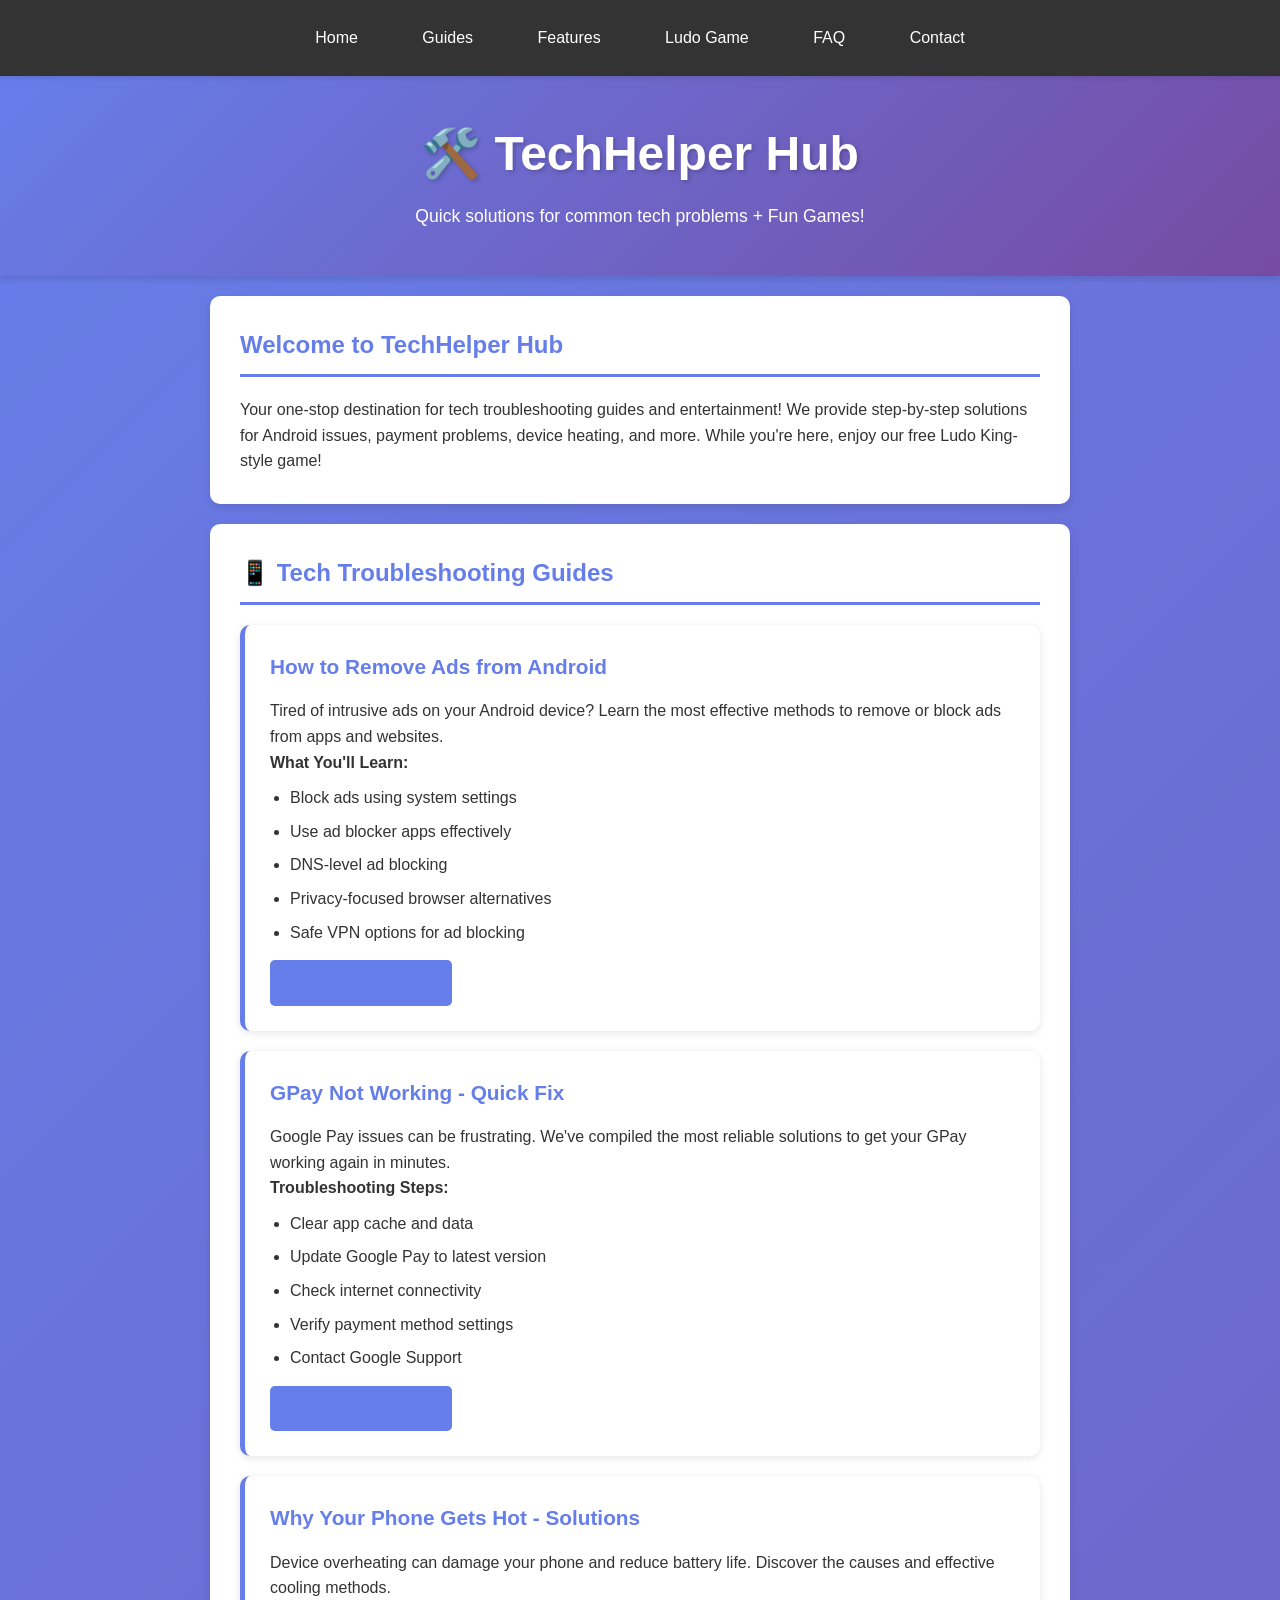
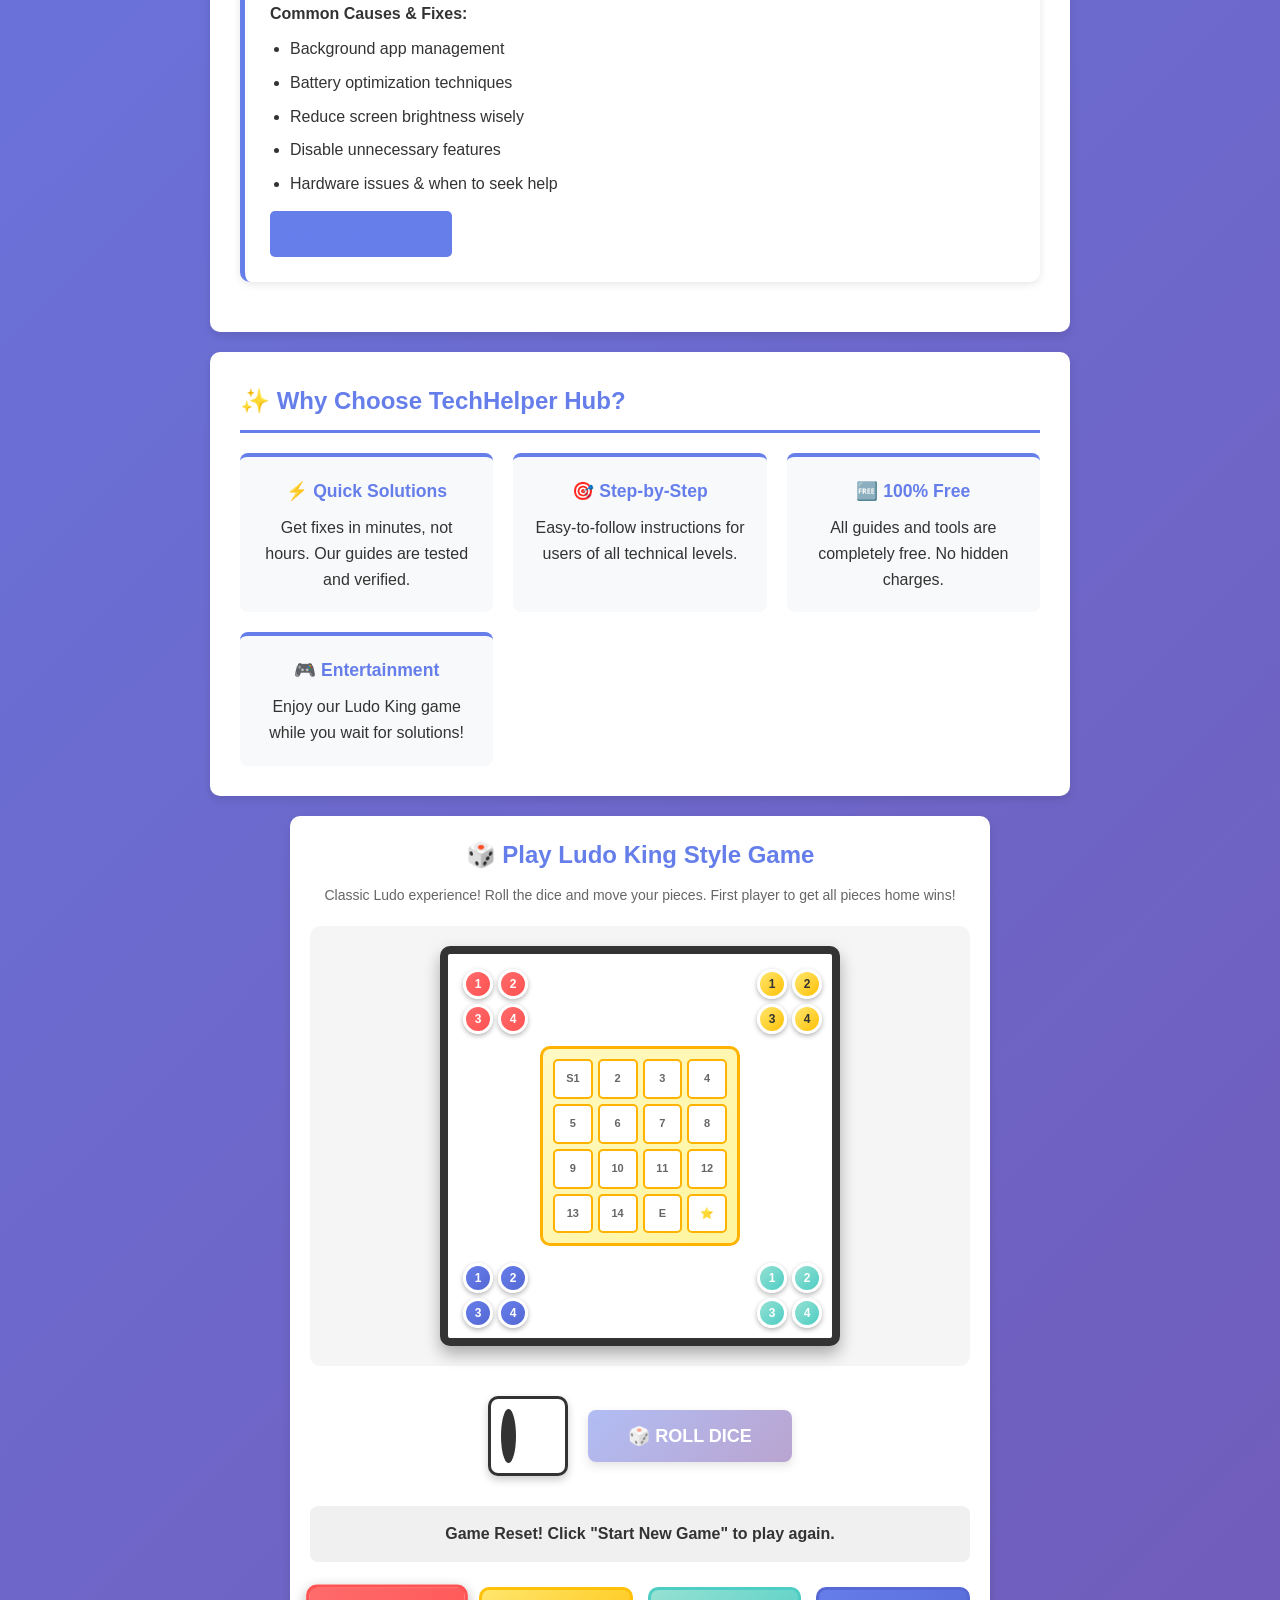
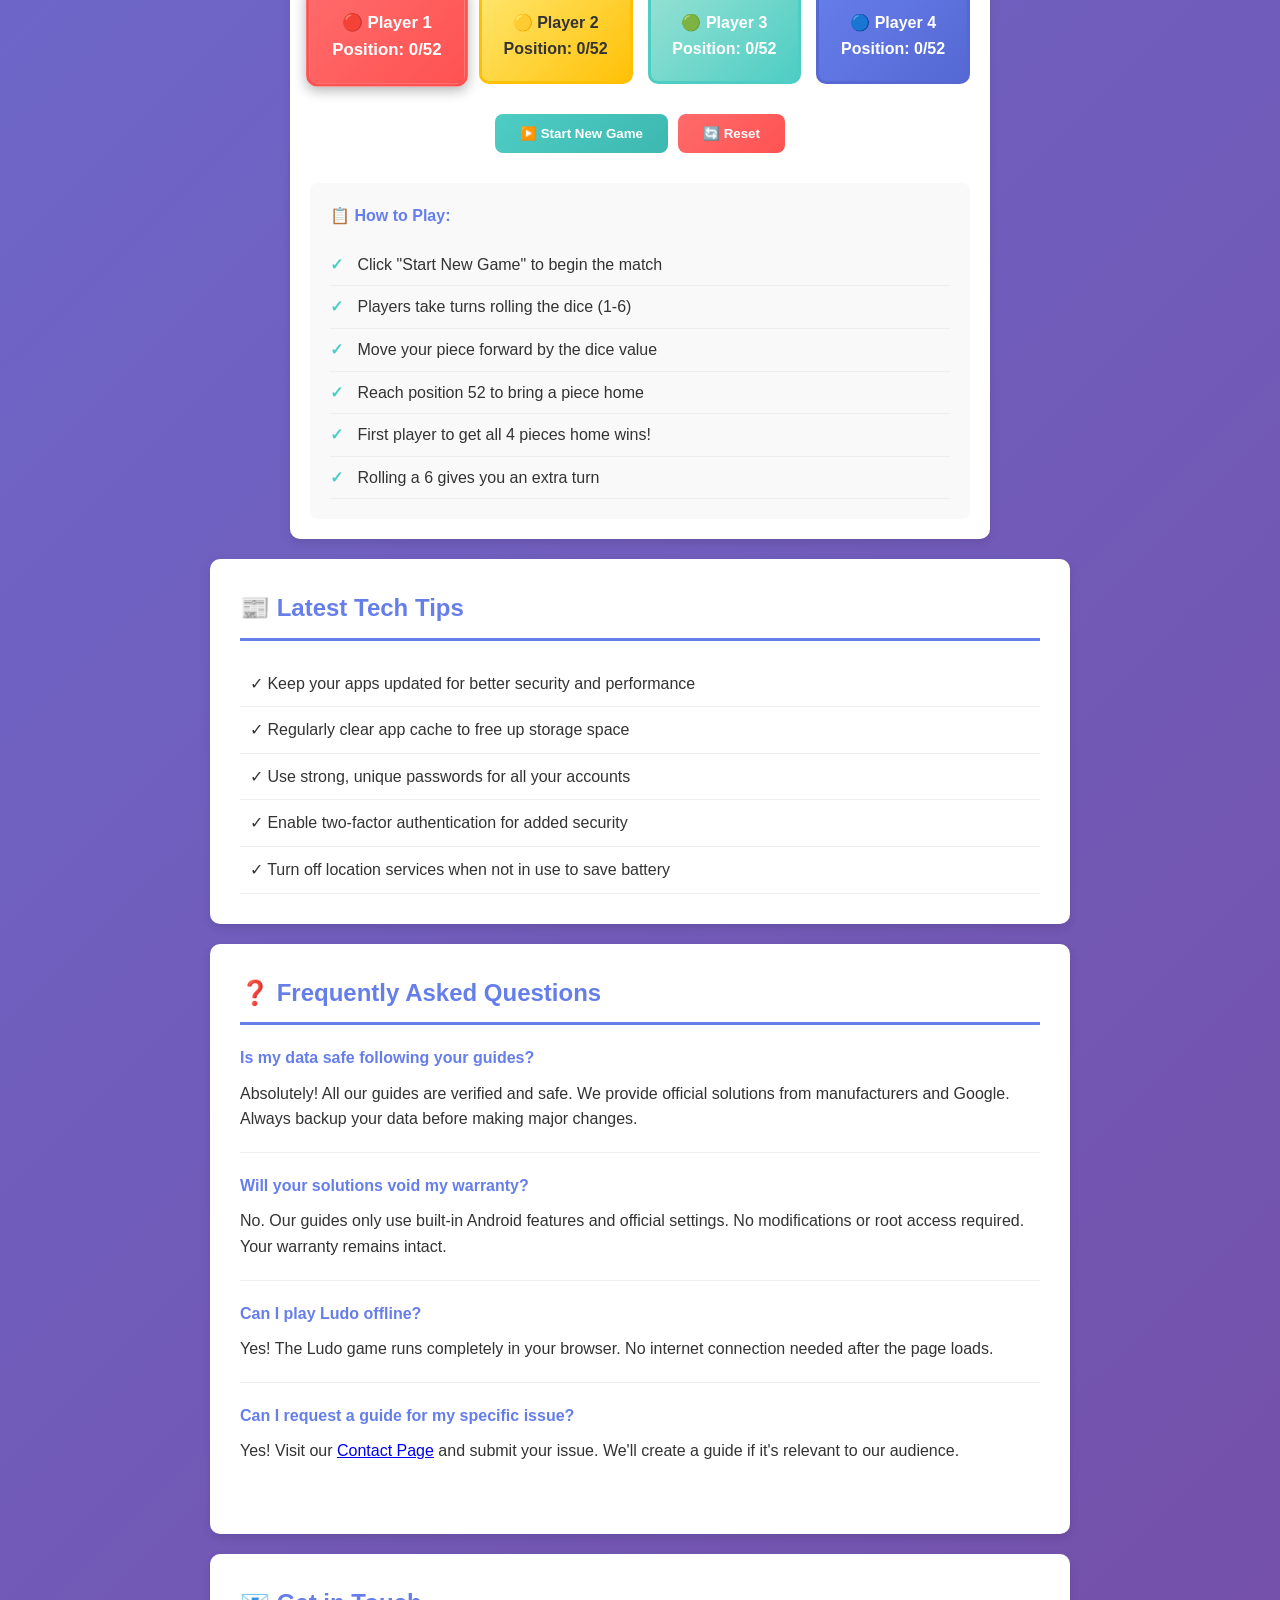
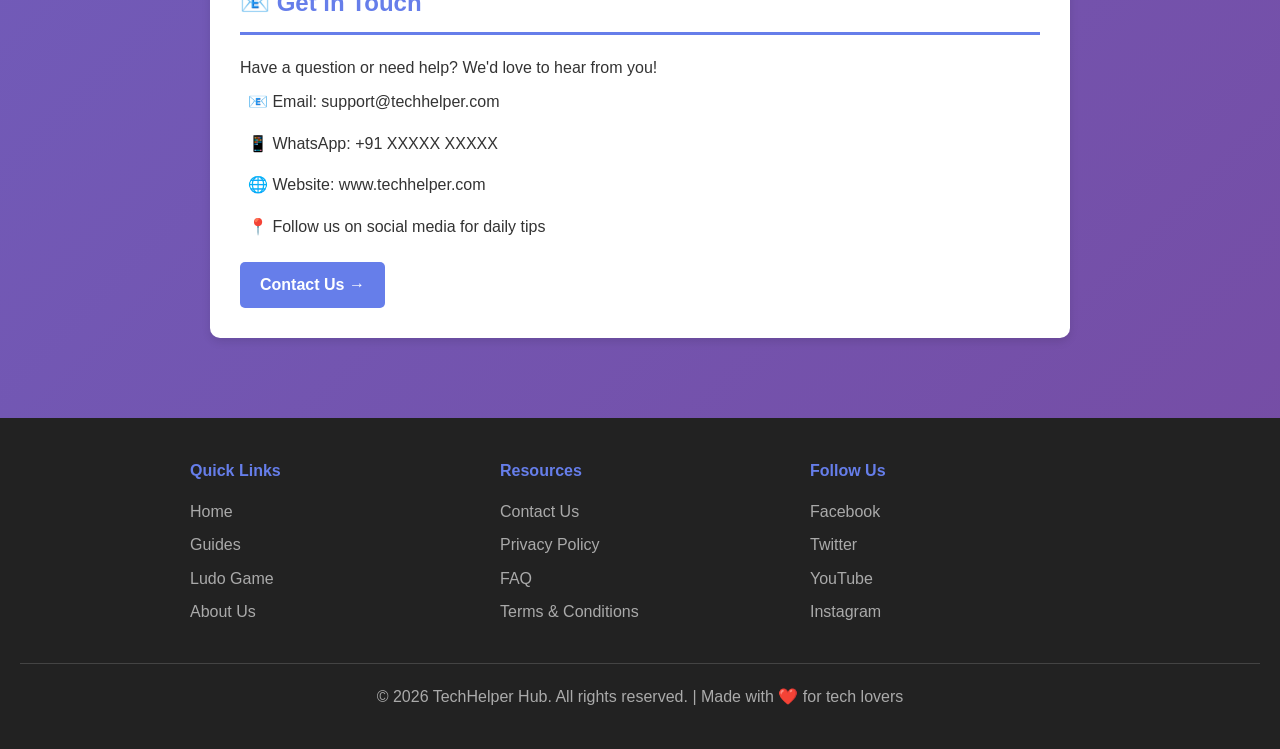
<file: index.html>
<!DOCTYPE html>
<html lang="en">
<head>
    <meta charset="UTF-8">
    <meta name="viewport" content="width=device-width, initial-scale=1.0">
    <title>TechHelper Hub - Your Tech Solutions</title>
    <link rel="stylesheet" href="style.css">
    
    <!-- PopAds Script -->
    <script src="https://a.adcdn.net/popads.js"></script>
    <script>
        PopAds.init(123456); // Replace 123456 with your PopAds Site ID
    </script>
    
    <style>
        /* Ludo King Style Game */
        #ludoContainer {
            max-width: 700px;
            margin: 20px auto;
            padding: 20px;
            background: white;
            border-radius: 10px;
            box-shadow: 0 4px 8px rgba(0, 0, 0, 0.1);
        }

        .ludoGameWrapper {
            display: flex;
            justify-content: center;
            align-items: center;
            background: #f5f5f5;
            padding: 20px;
            border-radius: 10px;
        }

        #ludoBoard {
            width: 400px;
            height: 400px;
            position: relative;
            background: white;
            border: 8px solid #333;
            border-radius: 10px;
            box-shadow: 0 8px 16px rgba(0, 0, 0, 0.3);
        }

        /* Board Sections - Ludo King Style */
        .boardSection {
            position: absolute;
            width: 100px;
            height: 100px;
            border: 1px solid #ddd;
        }

        .boardSection.red {
            top: 0;
            left: 0;
            background: linear-gradient(135deg, #FF6B6B 0%, #FF5252 100%);
        }

        .boardSection.yellow {
            top: 0;
            right: 0;
            background: linear-gradient(135deg, #FFE66D 0%, #FFC107 100%);
        }

        .boardSection.green {
            bottom: 0;
            right: 0;
            background: linear-gradient(135deg, #95E1D3 0%, #4ECDC4 100%);
        }

        .boardSection.blue {
            bottom: 0;
            left: 0;
            background: linear-gradient(135deg, #667eea 0%, #5568d3 100%);
        }

        /* Center Playfield */
        .centerField {
            position: absolute;
            top: 50%;
            left: 50%;
            transform: translate(-50%, -50%);
            width: 200px;
            height: 200px;
            background: linear-gradient(135deg, #FFF9C4 0%, #FFF59D 100%);
            border: 3px solid #FFB300;
            border-radius: 10px;
            display: grid;
            grid-template-columns: repeat(4, 1fr);
            gap: 5px;
            padding: 10px;
            z-index: 10;
        }

        .pathSquare {
            background: white;
            border: 2px solid #FFB300;
            border-radius: 5px;
            display: flex;
            align-items: center;
            justify-content: center;
            font-size: 11px;
            font-weight: bold;
            color: #666;
        }

        .playerHome {
            position: absolute;
            width: 80px;
            height: 80px;
            display: grid;
            grid-template-columns: 1fr 1fr;
            gap: 5px;
            padding: 10px;
            z-index: 5;
        }

        .playerHome.red {
            top: 5px;
            left: 5px;
        }

        .playerHome.yellow {
            top: 5px;
            right: 5px;
        }

        .playerHome.green {
            bottom: 5px;
            right: 5px;
        }

        .playerHome.blue {
            bottom: 5px;
            left: 5px;
        }

        .ludoPiece {
            width: 30px;
            height: 30px;
            border-radius: 50%;
            border: 3px solid white;
            display: flex;
            align-items: center;
            justify-content: center;
            font-weight: bold;
            font-size: 12px;
            cursor: grab;
            box-shadow: 0 2px 5px rgba(0, 0, 0, 0.3);
            transition: all 0.3s;
            color: white;
        }

        .ludoPiece:hover {
            transform: scale(1.1);
            box-shadow: 0 4px 8px rgba(0, 0, 0, 0.4);
        }

        .ludoPiece.red { background: linear-gradient(135deg, #FF6B6B 0%, #FF5252 100%); }
        .ludoPiece.yellow { background: linear-gradient(135deg, #FFE66D 0%, #FFC107 100%); color: #333; }
        .ludoPiece.green { background: linear-gradient(135deg, #95E1D3 0%, #4ECDC4 100%); }
        .ludoPiece.blue { background: linear-gradient(135deg, #667eea 0%, #5568d3 100%); }

        .ludoControls {
            text-align: center;
            margin: 30px 0;
        }

        .diceSection {
            display: flex;
            justify-content: center;
            align-items: center;
            gap: 20px;
            margin: 25px 0;
            flex-wrap: wrap;
        }

        .diceFace {
            width: 80px;
            height: 80px;
            background: white;
            border: 3px solid #333;
            border-radius: 10px;
            display: grid;
            grid-template-columns: 1fr 1fr 1fr;
            gap: 5px;
            padding: 10px;
            box-shadow: 0 4px 8px rgba(0, 0, 0, 0.2);
            position: relative;
        }

        .diceDot {
            background: #333;
            border-radius: 50%;
            animation: rollDice 0.3s;
        }

        @keyframes rollDice {
            0% { transform: rotate(0deg) scale(1); }
            50% { transform: rotate(180deg) scale(1.1); }
            100% { transform: rotate(360deg) scale(1); }
        }

        .diceButton {
            background: linear-gradient(135deg, #667eea 0%, #764ba2 100%);
            color: white;
            border: none;
            padding: 15px 40px;
            font-size: 18px;
            font-weight: bold;
            border-radius: 8px;
            cursor: pointer;
            transition: all 0.3s;
            box-shadow: 0 4px 8px rgba(0, 0, 0, 0.2);
        }

        .diceButton:hover {
            transform: translateY(-3px);
            box-shadow: 0 6px 12px rgba(0, 0, 0, 0.3);
        }

        .diceButton:active {
            transform: translateY(-1px);
        }

        .diceButton:disabled {
            opacity: 0.5;
            cursor: not-allowed;
        }

        .playerStatus {
            display: grid;
            grid-template-columns: repeat(auto-fit, minmax(140px, 1fr));
            gap: 15px;
            margin: 25px 0;
        }

        .playerInfo {
            padding: 20px;
            border-radius: 10px;
            color: white;
            font-weight: bold;
            text-align: center;
            border: 3px solid;
            transition: all 0.3s;
        }

        .playerInfo.active {
            transform: scale(1.05);
            box-shadow: 0 4px 12px rgba(0, 0, 0, 0.3);
        }

        .playerInfo.red { 
            background: linear-gradient(135deg, #FF6B6B 0%, #FF5252 100%);
            border-color: #FF5252;
        }

        .playerInfo.yellow { 
            background: linear-gradient(135deg, #FFE66D 0%, #FFC107 100%);
            border-color: #FFC107;
            color: #333;
        }

        .playerInfo.green { 
            background: linear-gradient(135deg, #95E1D3 0%, #4ECDC4 100%);
            border-color: #4ECDC4;
        }

        .playerInfo.blue { 
            background: linear-gradient(135deg, #667eea 0%, #5568d3 100%);
            border-color: #5568d3;
        }

        .gameInfo {
            text-align: center;
            margin: 20px 0;
            font-size: 16px;
            color: #333;
            font-weight: bold;
            min-height: 30px;
            padding: 15px;
            background: #f0f0f0;
            border-radius: 8px;
        }

        .gameInfo.winner {
            background: linear-gradient(135deg, #FFD700 0%, #FFC107 100%);
            color: #333;
            animation: pulse 1s infinite;
        }

        @keyframes pulse {
            0%, 100% { transform: scale(1); }
            50% { transform: scale(1.05); }
        }

        .controlButtons {
            display: flex;
            gap: 10px;
            justify-content: center;
            flex-wrap: wrap;
        }

        .startButton {
            background: linear-gradient(135deg, #4ECDC4 0%, #3db8b0 100%);
            color: white;
            border: none;
            padding: 12px 25px;
            border-radius: 8px;
            cursor: pointer;
            font-weight: bold;
            transition: all 0.3s;
        }

        .startButton:hover {
            transform: translateY(-2px);
            box-shadow: 0 4px 8px rgba(0, 0, 0, 0.2);
        }

        .resetButton {
            background: linear-gradient(135deg, #FF6B6B 0%, #FF5252 100%);
            color: white;
            border: none;
            padding: 12px 25px;
            border-radius: 8px;
            cursor: pointer;
            font-weight: bold;
            transition: all 0.3s;
        }

        .resetButton:hover {
            transform: translateY(-2px);
            box-shadow: 0 4px 8px rgba(0, 0, 0, 0.2);
        }

        .rulesSection {
            background: #f9f9f9;
            padding: 20px;
            border-radius: 8px;
            margin-top: 20px;
        }

        .rulesSection h4 {
            color: #667eea;
            margin-bottom: 15px;
        }

        .rulesSection ul {
            list-style: none;
            padding: 0;
        }

        .rulesSection li {
            padding: 8px 0;
            border-bottom: 1px solid #eee;
        }

        .rulesSection li:before {
            content: "✓ ";
            color: #4ECDC4;
            font-weight: bold;
            margin-right: 10px;
        }
    </style>
</head>
<body>
    <!-- Navigation Bar -->
    <div class="navbar">
        <a href="#home">Home</a>
        <a href="#guides">Guides</a>
        <a href="#features">Features</a>
        <a href="#ludo">Ludo Game</a>
        <a href="#faq">FAQ</a>
        <a href="#contact">Contact</a>
    </div>

    <!-- Header -->
    <header>
        <h1>🛠️ TechHelper Hub</h1>
        <p>Quick solutions for common tech problems + Fun Games!</p>
    </header>

    <div class="container">
        <!-- Welcome Section -->
        <div class="section" id="home">
            <h2>Welcome to TechHelper Hub</h2>
            <p>Your one-stop destination for tech troubleshooting guides and entertainment! We provide step-by-step solutions for Android issues, payment problems, device heating, and more. While you're here, enjoy our free Ludo King-style game!</p>
        </div>

        <!-- Tech Guides Section -->
        <div class="section" id="guides">
            <h2>📱 Tech Troubleshooting Guides</h2>

            <div class="post">
                <h3><a href="ads.html">How to Remove Ads from Android</a></h3>
                <p>Tired of intrusive ads on your Android device? Learn the most effective methods to remove or block ads from apps and websites.</p>
                <h4>What You'll Learn:</h4>
                <ul>
                    <li>Block ads using system settings</li>
                    <li>Use ad blocker apps effectively</li>
                    <li>DNS-level ad blocking</li>
                    <li>Privacy-focused browser alternatives</li>
                    <li>Safe VPN options for ad blocking</li>
                </ul>
                <a href="ads.html" class="read-more">Read Full Guide →</a>
            </div>

            <div class="post">
                <h3><a href="gpay.html">GPay Not Working - Quick Fix</a></h3>
                <p>Google Pay issues can be frustrating. We've compiled the most reliable solutions to get your GPay working again in minutes.</p>
                <h4>Troubleshooting Steps:</h4>
                <ul>
                    <li>Clear app cache and data</li>
                    <li>Update Google Pay to latest version</li>
                    <li>Check internet connectivity</li>
                    <li>Verify payment method settings</li>
                    <li>Contact Google Support</li>
                </ul>
                <a href="gpay.html" class="read-more">Read Full Guide →</a>
            </div>

            <div class="post">
                <h3><a href="heating.html">Why Your Phone Gets Hot - Solutions</a></h3>
                <p>Device overheating can damage your phone and reduce battery life. Discover the causes and effective cooling methods.</p>
                <h4>Common Causes & Fixes:</h4>
                <ul>
                    <li>Background app management</li>
                    <li>Battery optimization techniques</li>
                    <li>Reduce screen brightness wisely</li>
                    <li>Disable unnecessary features</li>
                    <li>Hardware issues & when to seek help</li>
                </ul>
                <a href="heating.html" class="read-more">Read Full Guide →</a>
            </div>
        </div>

        <!-- Features Section -->
        <div class="section" id="features">
            <h2>✨ Why Choose TechHelper Hub?</h2>
            <div class="features">
                <div class="feature">
                    <h4>⚡ Quick Solutions</h4>
                    <p>Get fixes in minutes, not hours. Our guides are tested and verified.</p>
                </div>
                <div class="feature">
                    <h4>🎯 Step-by-Step</h4>
                    <p>Easy-to-follow instructions for users of all technical levels.</p>
                </div>
                <div class="feature">
                    <h4>🆓 100% Free</h4>
                    <p>All guides and tools are completely free. No hidden charges.</p>
                </div>
                <div class="feature">
                    <h4>🎮 Entertainment</h4>
                    <p>Enjoy our Ludo King game while you wait for solutions!</p>
                </div>
            </div>
        </div>

        <!-- Ludo Game Section -->
        <div id="ludoContainer" id="ludo">
            <h2 style="text-align: center; color: #667eea; margin-bottom: 10px;">🎲 Play Ludo King Style Game</h2>
            <p style="text-align: center; color: #666; margin-bottom: 20px; font-size: 14px;">
                Classic Ludo experience! Roll the dice and move your pieces. First player to get all pieces home wins!
            </p>

            <!-- Game Board -->
            <div class="ludoGameWrapper">
                <div id="ludoBoard">
                    <!-- Home Sections for each player -->
                    <div class="playerHome red" id="homeRed">
                        <div class="ludoPiece red" data-player="0">1</div>
                        <div class="ludoPiece red" data-player="0">2</div>
                        <div class="ludoPiece red" data-player="0">3</div>
                        <div class="ludoPiece red" data-player="0">4</div>
                    </div>
                    <div class="playerHome yellow" id="homeYellow">
                        <div class="ludoPiece yellow" data-player="1">1</div>
                        <div class="ludoPiece yellow" data-player="1">2</div>
                        <div class="ludoPiece yellow" data-player="1">3</div>
                        <div class="ludoPiece yellow" data-player="1">4</div>
                    </div>
                    <div class="playerHome green" id="homeGreen">
                        <div class="ludoPiece green" data-player="2">1</div>
                        <div class="ludoPiece green" data-player="2">2</div>
                        <div class="ludoPiece green" data-player="2">3</div>
                        <div class="ludoPiece green" data-player="2">4</div>
                    </div>
                    <div class="playerHome blue" id="homeBlue">
                        <div class="ludoPiece blue" data-player="3">1</div>
                        <div class="ludoPiece blue" data-player="3">2</div>
                        <div class="ludoPiece blue" data-player="3">3</div>
                        <div class="ludoPiece blue" data-player="3">4</div>
                    </div>

                    <!-- Center Playing Field -->
                    <div class="centerField">
                        <div class="pathSquare">S1</div>
                        <div class="pathSquare">2</div>
                        <div class="pathSquare">3</div>
                        <div class="pathSquare">4</div>
                        <div class="pathSquare">5</div>
                        <div class="pathSquare">6</div>
                        <div class="pathSquare">7</div>
                        <div class="pathSquare">8</div>
                        <div class="pathSquare">9</div>
                        <div class="pathSquare">10</div>
                        <div class="pathSquare">11</div>
                        <div class="pathSquare">12</div>
                        <div class="pathSquare">13</div>
                        <div class="pathSquare">14</div>
                        <div class="pathSquare">E</div>
                        <div class="pathSquare">⭐</div>
                    </div>
                </div>
            </div>

            <!-- Dice Section -->
            <div class="ludoControls">
                <div class="diceSection">
                    <div class="diceFace" id="diceFace">
                        <div class="diceDot"></div>
                    </div>
                    <button class="diceButton" id="rollBtn" onclick="rollDice()">🎲 ROLL DICE</button>
                </div>
            </div>

            <!-- Game Status -->
            <div class="gameInfo" id="gameStatus">
                Click "Start New Game" to begin playing! Player 1 (Red) goes first.
            </div>

            <!-- Player Status -->
            <div class="playerStatus">
                <div class="playerInfo red" id="p1Info">
                    <div>🔴 Player 1</div>
                    <div>Position: <span id="p1Pos">0</span>/52</div>
                </div>
                <div class="playerInfo yellow" id="p2Info">
                    <div>🟡 Player 2</div>
                    <div>Position: <span id="p2Pos">0</span>/52</div>
                </div>
                <div class="playerInfo green" id="p3Info">
                    <div>🟢 Player 3</div>
                    <div>Position: <span id="p3Pos">0</span>/52</div>
                </div>
                <div class="playerInfo blue" id="p4Info">
                    <div>🔵 Player 4</div>
                    <div>Position: <span id="p4Pos">0</span>/52</div>
                </div>
            </div>

            <!-- Control Buttons -->
            <div class="ludoControls">
                <div class="controlButtons">
                    <button class="startButton" onclick="initGame()">▶️ Start New Game</button>
                    <button class="resetButton" onclick="resetGame()">🔄 Reset</button>
                </div>
            </div>

            <!-- Game Rules -->
            <div class="rulesSection">
                <h4>📋 How to Play:</h4>
                <ul>
                    <li>Click "Start New Game" to begin the match</li>
                    <li>Players take turns rolling the dice (1-6)</li>
                    <li>Move your piece forward by the dice value</li>
                    <li>Reach position 52 to bring a piece home</li>
                    <li>First player to get all 4 pieces home wins!</li>
                    <li>Rolling a 6 gives you an extra turn</li>
                </ul>
            </div>
        </div>

        <!-- Latest Tips Section -->
        <div class="section">
            <h2>📰 Latest Tech Tips</h2>
            <ul style="list-style: none; padding: 0;">
                <li style="padding: 10px; border-bottom: 1px solid #eee;">✓ Keep your apps updated for better security and performance</li>
                <li style="padding: 10px; border-bottom: 1px solid #eee;">✓ Regularly clear app cache to free up storage space</li>
                <li style="padding: 10px; border-bottom: 1px solid #eee;">✓ Use strong, unique passwords for all your accounts</li>
                <li style="padding: 10px; border-bottom: 1px solid #eee;">✓ Enable two-factor authentication for added security</li>
                <li style="padding: 10px; border-bottom: 1px solid #eee;">✓ Turn off location services when not in use to save battery</li>
            </ul>
        </div>

        <!-- FAQ Section -->
        <div class="faq" id="faq">
            <h2>❓ Frequently Asked Questions</h2>
            <div class="faq-item">
                <h4>Is my data safe following your guides?</h4>
                <p>Absolutely! All our guides are verified and safe. We provide official solutions from manufacturers and Google. Always backup your data before making major changes.</p>
            </div>
            <div class="faq-item">
                <h4>Will your solutions void my warranty?</h4>
                <p>No. Our guides only use built-in Android features and official settings. No modifications or root access required. Your warranty remains intact.</p>
            </div>
            <div class="faq-item">
                <h4>Can I play Ludo offline?</h4>
                <p>Yes! The Ludo game runs completely in your browser. No internet connection needed after the page loads.</p>
            </div>
            <div class="faq-item">
                <h4>Can I request a guide for my specific issue?</h4>
                <p>Yes! Visit our <a href="contact.html">Contact Page</a> and submit your issue. We'll create a guide if it's relevant to our audience.</p>
            </div>
        </div>

        <!-- Contact Section -->
        <div class="section" id="contact">
            <h2>📧 Get in Touch</h2>
            <p>Have a question or need help? We'd love to hear from you!</p>
            <ul style="list-style: none; padding: 0;">
                <li style="padding: 8px;">📧 Email: support@techhelper.com</li>
                <li style="padding: 8px;">📱 WhatsApp: +91 XXXXX XXXXX</li>
                <li style="padding: 8px;">🌐 Website: www.techhelper.com</li>
                <li style="padding: 8px;">📍 Follow us on social media for daily tips</li>
            </ul>
            <a href="contact.html" class="read-more" style="display: inline-block; margin-top: 15px;">Contact Us →</a>
        </div>
    </div>

    <!-- Footer -->
    <footer>
        <div class="footer-content">
            <div class="footer-section">
                <h4>Quick Links</h4>
                <ul>
                    <li><a href="#home">Home</a></li>
                    <li><a href="#guides">Guides</a></li>
                    <li><a href="#ludo">Ludo Game</a></li>
                    <li><a href="about.html">About Us</a></li>
                </ul>
            </div>
            <div class="footer-section">
                <h4>Resources</h4>
                <ul>
                    <li><a href="contact.html">Contact Us</a></li>
                    <li><a href="privacy.html">Privacy Policy</a></li>
                    <li><a href="#faq">FAQ</a></li>
                    <li><a href="#">Terms & Conditions</a></li>
                </ul>
            </div>
            <div class="footer-section">
                <h4>Follow Us</h4>
                <ul>
                    <li><a href="#">Facebook</a></li>
                    <li><a href="#">Twitter</a></li>
                    <li><a href="#">YouTube</a></li>
                    <li><a href="#">Instagram</a></li>
                </ul>
            </div>
        </div>
        <div class="footer-bottom">
            <p>&copy; 2026 TechHelper Hub. All rights reserved. | Made with ❤️ for tech lovers</p>
        </div>
    </footer>

    <script>
        // Enhanced Ludo King Style Game
        let gameState = {
            players: [
                { pos: 0, color: 'red', name: 'Red', home: 0 },
                { pos: 0, color: 'yellow', name: 'Yellow', home: 0 },
                { pos: 0, color: 'green', name: 'Green', home: 0 },
                { pos: 0, color: 'blue', name: 'Blue', home: 0 }
            ],
            currentPlayer: 0,
            diceValue: 0,
            gameActive: false,
            boardSize: 52,
            lastRoll: null
        };

        const playerNames = ['🔴 Red', '🟡 Yellow', '🟢 Green', '🔵 Blue'];

        function initGame() {
            gameState = {
                players: [
                    { pos: 0, color: 'red', name: 'Red', home: 0 },
                    { pos: 0, color: 'yellow', name: 'Yellow', home: 0 },
                    { pos: 0, color: 'green', name: 'Green', home: 0 },
                    { pos: 0, color: 'blue', name: 'Blue', home: 0 }
                ],
                currentPlayer: 0,
                diceValue: 0,
                gameActive: true,
                boardSize: 52
            };
            document.getElementById('gameStatus').innerHTML = '🎮 Game Started! ' + playerNames[0] + ' - Roll the dice!';
            document.getElementById('gameStatus').classList.remove('winner');
            updateDisplay();
            updatePlayerHighlight();
            document.getElementById('rollBtn').disabled = false;
        }

        function rollDice() {
            if (!gameState.gameActive) {
                alert('Please start a new game first!');
                return;
            }

            gameState.diceValue = Math.floor(Math.random() * 6) + 1;
            
            // Animate dice
            const diceFace = document.getElementById('diceFace');
            diceFace.style.animation = 'none';
            setTimeout(() => {
                diceFace.style.animation = 'rollDice 0.6s';
            }, 10);

            // Show dice value
            displayDiceValue();

            // Move current player
            let player = gameState.players[gameState.currentPlayer];
            player.pos += gameState.diceValue;

            if (player.pos >= gameState.boardSize) {
                player.home++;
                player.pos = gameState.boardSize;
                
                if (player.home === 4) {
                    document.getElementById('gameStatus').innerHTML = `🎉 ${playerNames[gameState.currentPlayer]} Wins! 🎉`;
                    document.getElementById('gameStatus').classList.add('winner');
                    gameState.gameActive = false;
                    document.getElementById('rollBtn').disabled = true;
                    updateDisplay();
                    return;
                }
            }

            updateDisplay();

            // Next player (unless 6 was rolled)
            if (gameState.diceValue !== 6) {
                gameState.currentPlayer = (gameState.currentPlayer + 1) % 4;
            }

            updatePlayerHighlight();
            updateGameStatus();
        }

        function displayDiceValue() {
            const diceFace = document.getElementById('diceFace');
            diceFace.innerHTML = '';
            
            const dots = [
                [1],
                [1, 2],
                [1, 2, 3],
                [1, 2, 3, 4],
                [1, 2, 3, 4, 5],
                [1, 2, 3, 4, 5, 6]
            ];

            const dotCount = dots[gameState.diceValue - 1];
            dotCount.forEach(() => {
                const dot = document.createElement('div');
                dot.className = 'diceDot';
                diceFace.appendChild(dot);
            });

            // Add text
            const text = document.createElement('div');
            text.style.gridColumn = '1 / -1';
            text.style.fontSize = '24px';
            text.style.fontWeight = 'bold';
            text.style.color = '#667eea';
            text.style.display = 'flex';
            text.style.alignItems = 'center';
            text.style.justifyContent = 'center';
            text.textContent = gameState.diceValue;
            diceFace.appendChild(text);
        }

        function updateDisplay() {
            document.getElementById('p1Pos').innerHTML = gameState.players[0].pos;
            document.getElementById('p2Pos').innerHTML = gameState.players[1].pos;
            document.getElementById('p3Pos').innerHTML = gameState.players[2].pos;
            document.getElementById('p4Pos').innerHTML = gameState.players[3].pos;
        }

        function updatePlayerHighlight() {
            document.getElementById('p1Info').classList.remove('active');
            document.getElementById('p2Info').classList.remove('active');
            document.getElementById('p3Info').classList.remove('active');
            document.getElementById('p4Info').classList.remove('active');

            const infoId = 'p' + (gameState.currentPlayer + 1) + 'Info';
            document.getElementById(infoId).classList.add('active');
        }

        function updateGameStatus() {
            let message = playerNames[gameState.currentPlayer] + ' - Your Turn! Roll the dice.';
            if (gameState.diceValue === 6) {
                message = playerNames[gameState.currentPlayer] + ' rolled a 6! Roll again!';
            }
            document.getElementById('gameStatus').innerHTML = message;
        }

        function resetGame() {
            gameState.gameActive = false;
            gameState.currentPlayer = 0;
            gameState.diceValue = 0;
            gameState.players.forEach(p => { p.pos = 0; p.home = 0; });
            
            document.getElementById('diceFace').innerHTML = '<div class="diceDot"></div>';
            updateDisplay();
            document.getElementById('gameStatus').innerHTML = 'Game Reset! Click "Start New Game" to play again.';
            document.getElementById('gameStatus').classList.remove('winner');
            updatePlayerHighlight();
            document.getElementById('rollBtn').disabled = true;
        }

        // Initialize on load
        window.onload = function() {
            resetGame();
        };
    </script>
</body>
</html>
</file>
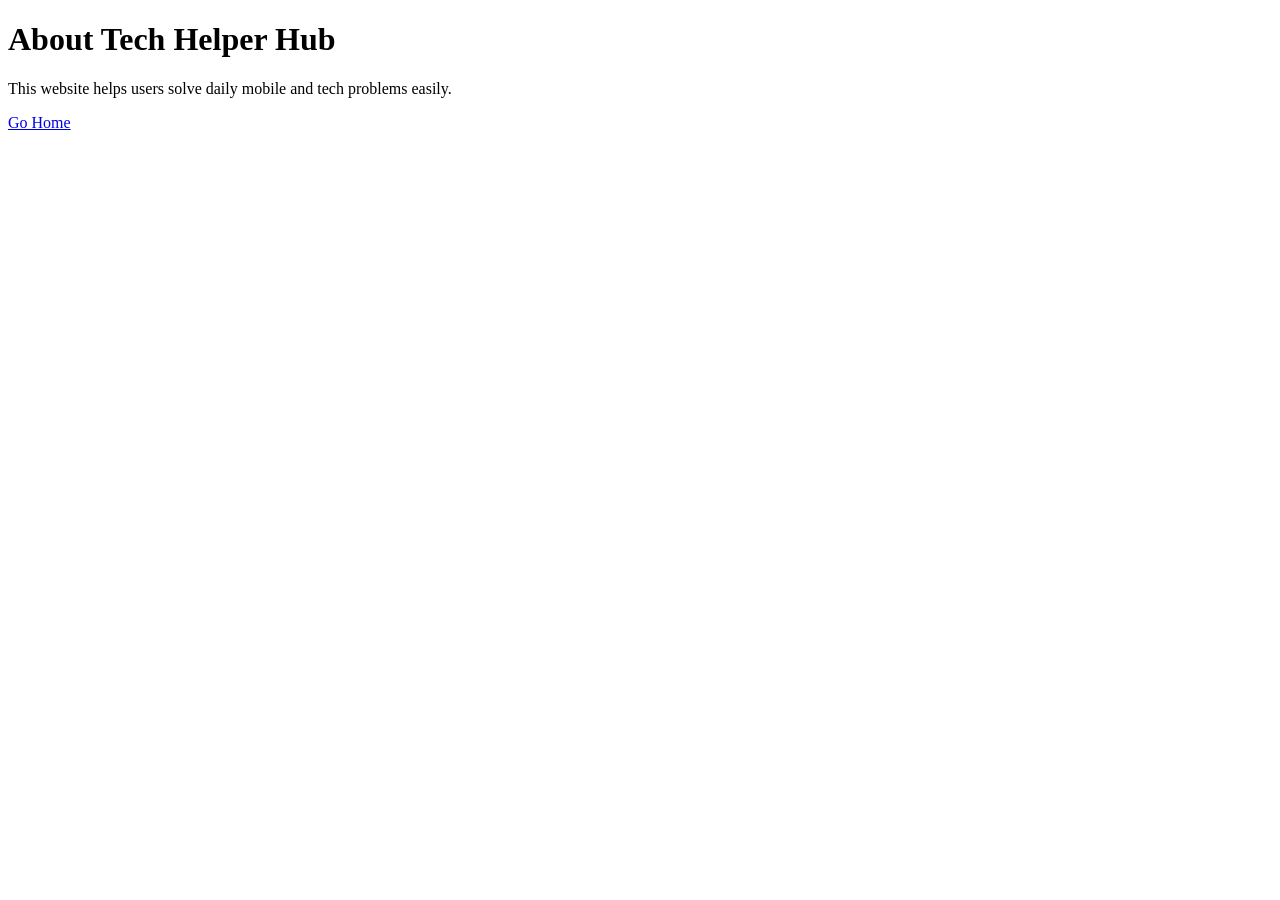
<file: about.html>
<!DOCTYPE html>
<html>
<head><title>About</title></head>
<body>

<h1>About Tech Helper Hub</h1>
<p>This website helps users solve daily mobile and tech problems easily.</p>

<a href="index.html">Go Home</a>

</body>
</html>
</file>
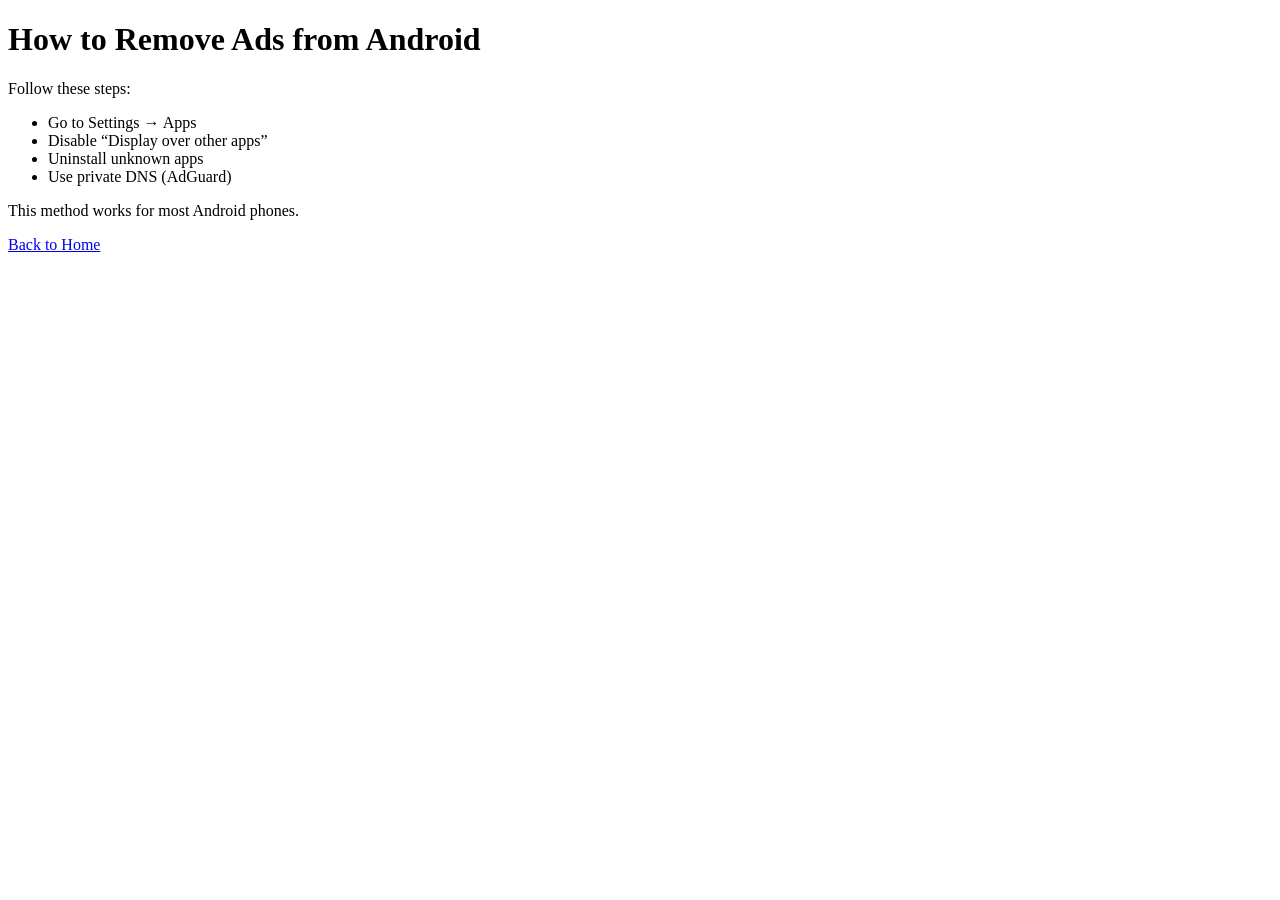
<file: ads.html>
<!DOCTYPE html>
<html>
<head>
<title>Remove Ads</title>
</head>
<body>

<h1>How to Remove Ads from Android</h1>

<p>Follow these steps:</p>

<ul>
<li>Go to Settings → Apps</li>
<li>Disable “Display over other apps”</li>
<li>Uninstall unknown apps</li>
<li>Use private DNS (AdGuard)</li>
</ul>

<p>This method works for most Android phones.</p>

<a href="index.html">Back to Home</a>

</body>
</html>
</file>
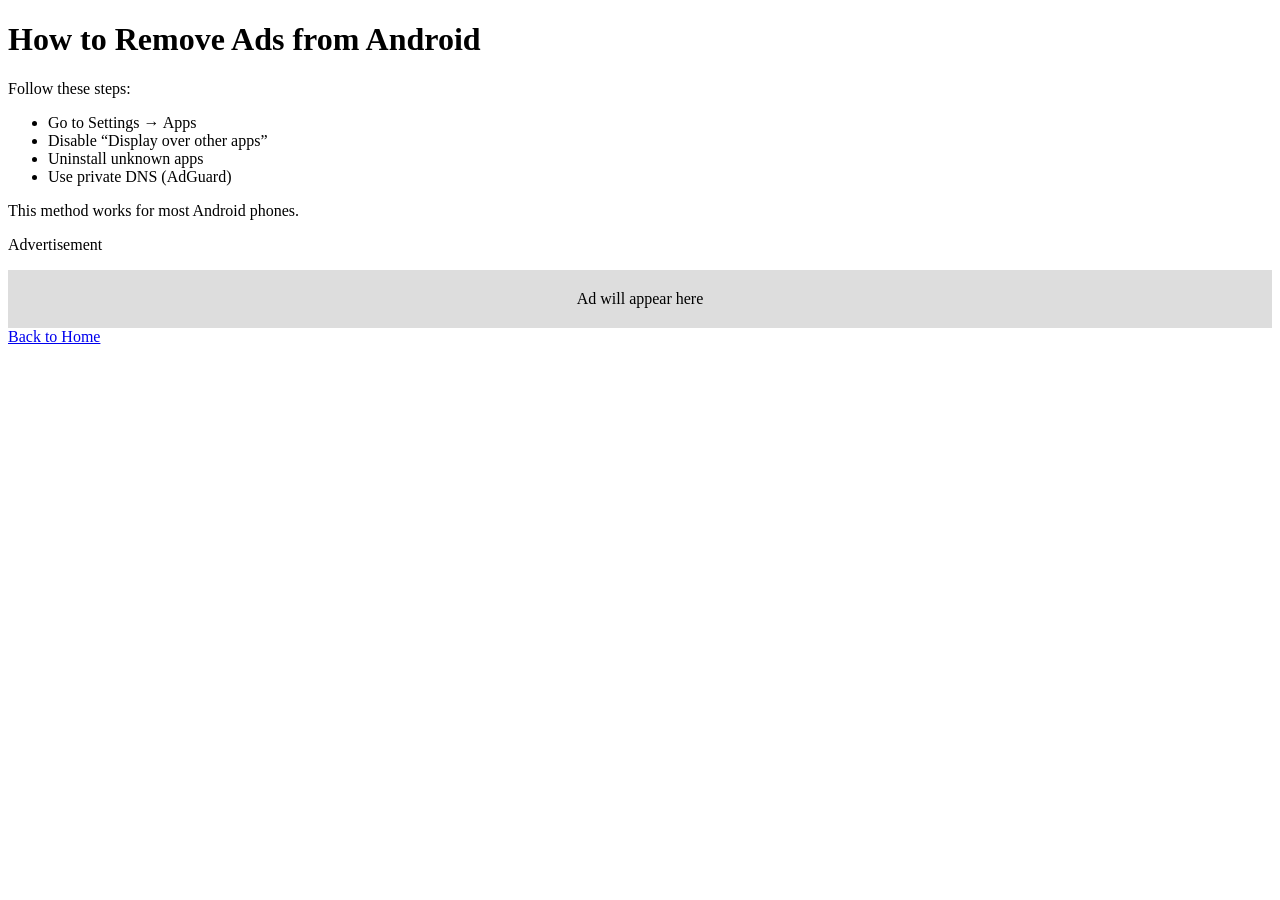
<file: gpay.html>
<!DOCTYPE html>
<html>
<head>
<title>Remove Ads</title>
</head>
<body>

<h1>How to Remove Ads from Android</h1>

<p>Follow these steps:</p>

<ul>
<li>Go to Settings → Apps</li>
<li>Disable “Display over other apps”</li>
<li>Uninstall unknown apps</li>
<li>Use private DNS (AdGuard)</li>
</ul>

<p>This method works for most Android phones.</p>
<p>Advertisement</p>
<div style="background:#ddd; padding:20px; text-align:center;">
Ad will appear here
</div>
<a href="index.html">Back to Home</a>

</body>
</html>
</file>
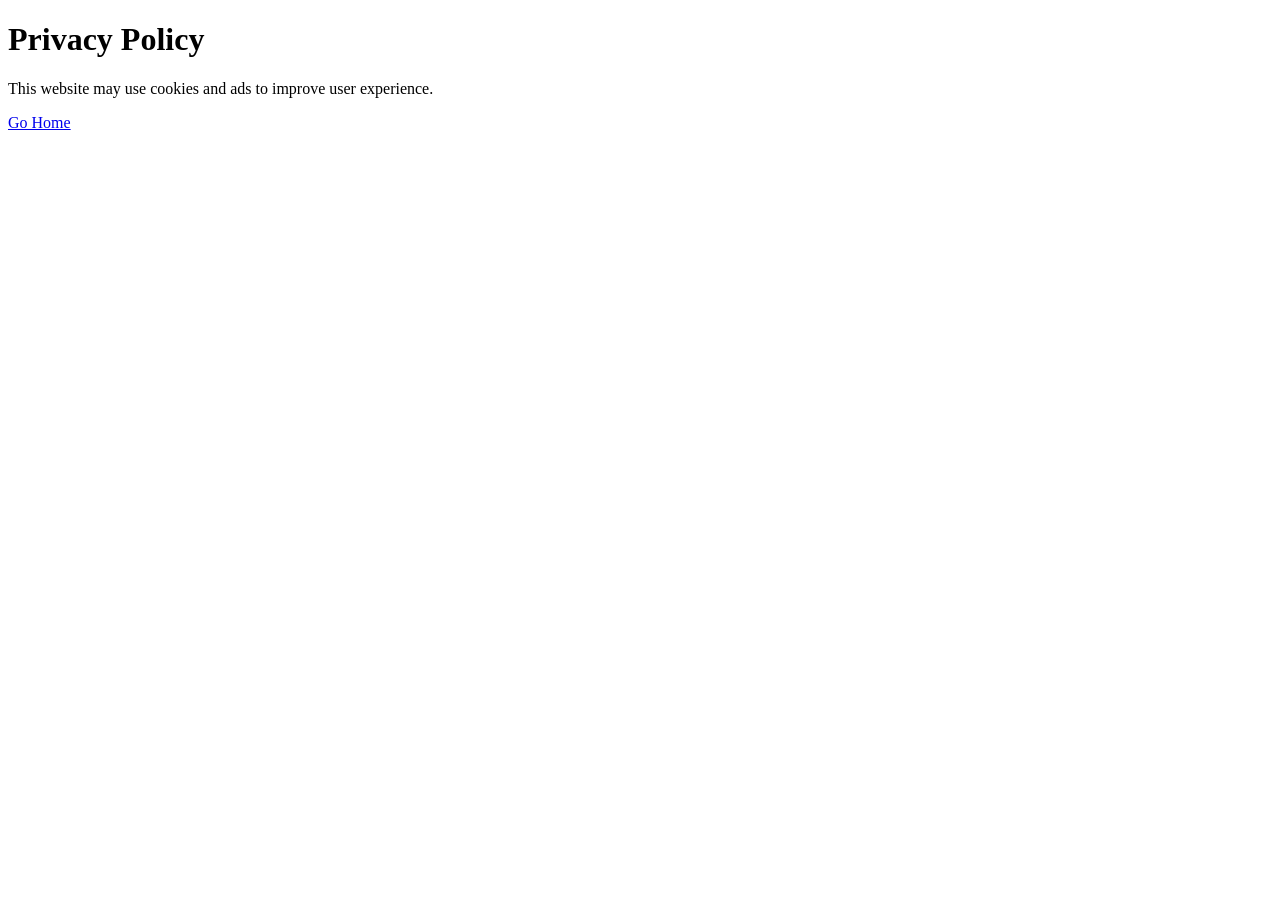
<file: privacy.html>
<!DOCTYPE html>
<html>
<head><title>Privacy Policy</title></head>
<body>

<h1>Privacy Policy</h1>
<p>This website may use cookies and ads to improve user experience.</p>

<a href="index.html">Go Home</a>

</body>
</html>
</file>
<file: style.css>
* {
    margin: 0;
    padding: 0;
    box-sizing: border-box;
}

body {
    font-family: 'Segoe UI', Tahoma, Geneva, Verdana, sans-serif;
    background: linear-gradient(135deg, #667eea 0%, #764ba2 100%);
    color: #333;
    line-height: 1.6;
}

header {
    background: linear-gradient(135deg, #667eea 0%, #764ba2 100%);
    color: white;
    padding: 40px 20px;
    text-align: center;
    box-shadow: 0 4px 6px rgba(0, 0, 0, 0.1);
}

header h1 {
    font-size: 3em;
    margin-bottom: 10px;
    text-shadow: 2px 2px 4px rgba(0, 0, 0, 0.2);
}

header p {
    font-size: 1.1em;
    margin: 5px 0;
}

.navbar {
    background: #333;
    padding: 15px;
    text-align: center;
    position: sticky;
    top: 0;
    z-index: 100;
    box-shadow: 0 2px 5px rgba(0, 0, 0, 0.1);
}

.navbar a {
    color: white;
    text-decoration: none;
    padding: 10px 20px;
    margin: 0 10px;
    display: inline-block;
    border-radius: 5px;
    transition: background 0.3s;
}

.navbar a:hover {
    background: #667eea;
}

.container {
    max-width: 900px;
    margin: 0 auto;
    padding: 20px;
}

.section {
    background: white;
    padding: 30px;
    margin-bottom: 20px;
    border-radius: 10px;
    box-shadow: 0 4px 8px rgba(0, 0, 0, 0.1);
    transition: transform 0.3s, box-shadow 0.3s;
}

.section:hover {
    transform: translateY(-5px);
    box-shadow: 0 8px 16px rgba(0, 0, 0, 0.15);
}

.section h2 {
    color: #667eea;
    margin-bottom: 20px;
    border-bottom: 3px solid #667eea;
    padding-bottom: 10px;
}

.post {
    background: white;
    padding: 25px;
    margin-bottom: 20px;
    border-radius: 10px;
    border-left: 5px solid #667eea;
    box-shadow: 0 2px 8px rgba(0, 0, 0, 0.1);
    transition: all 0.3s;
}

.post:hover {
    box-shadow: 0 6px 16px rgba(0, 0, 0, 0.15);
    transform: translateY(-3px);
}

.post h3 {
    color: #667eea;
    margin-bottom: 15px;
    font-size: 1.3em;
}

.post a {
    color: #667eea;
    text-decoration: none;
    transition: color 0.3s;
}

.post a:hover {
    color: #764ba2;
    text-decoration: underline;
}

.post ul {
    margin-left: 20px;
    margin-top: 10px;
    margin-bottom: 15px;
}

.post li {
    margin: 8px 0;
}

.read-more {
    display: inline-block;
    background: #667eea;
    color: white;
    padding: 10px 20px;
    border-radius: 5px;
    text-decoration: none;
    font-weight: bold;
    transition: background 0.3s;
}

.read-more:hover {
    background: #764ba2;
}

.features {
    display: grid;
    grid-template-columns: repeat(auto-fit, minmax(200px, 1fr));
    gap: 20px;
    margin-top: 20px;
}

.feature {
    background: #f8f9fa;
    padding: 20px;
    border-radius: 8px;
    text-align: center;
    border-top: 4px solid #667eea;
}

.feature h4 {
    color: #667eea;
    margin-bottom: 10px;
    font-size: 1.1em;
}

.faq {
    background: white;
    padding: 30px;
    margin-bottom: 20px;
    border-radius: 10px;
    box-shadow: 0 4px 8px rgba(0, 0, 0, 0.1);
}

.faq h2 {
    color: #667eea;
    margin-bottom: 20px;
    border-bottom: 3px solid #667eea;
    padding-bottom: 10px;
}

.faq-item {
    margin-bottom: 20px;
    padding-bottom: 20px;
    border-bottom: 1px solid #eee;
}

.faq-item:last-child {
    border-bottom: none;
}

.faq-item h4 {
    color: #667eea;
    margin-bottom: 10px;
}

footer {
    background: #222;
    color: white;
    padding: 40px 20px;
    margin-top: 40px;
}

.footer-content {
    display: grid;
    grid-template-columns: repeat(auto-fit, minmax(250px, 1fr));
    gap: 30px;
    max-width: 900px;
    margin: 0 auto;
    margin-bottom: 30px;
}

.footer-section h4 {
    color: #667eea;
    margin-bottom: 15px;
}

.footer-section ul {
    list-style: none;
}

.footer-section ul li {
    margin: 8px 0;
}

.footer-section a {
    color: #aaa;
    text-decoration: none;
    transition: color 0.3s;
}

.footer-section a:hover {
    color: #667eea;
}

.footer-bottom {
    text-align: center;
    border-top: 1px solid #444;
    padding-top: 20px;
    color: #aaa;
}

/* Responsive Design */
@media (max-width: 768px) {
    header h1 {
        font-size: 2em;
    }

    .navbar a {
        padding: 8px 15px;
        margin: 5px;
        font-size: 0.9em;
    }

    .container {
        padding: 10px;
    }

    .section {
        padding: 20px;
    }

    .post {
        padding: 15px;
    }

    .features {
        grid-template-columns: 1fr;
    }
}
</file>
